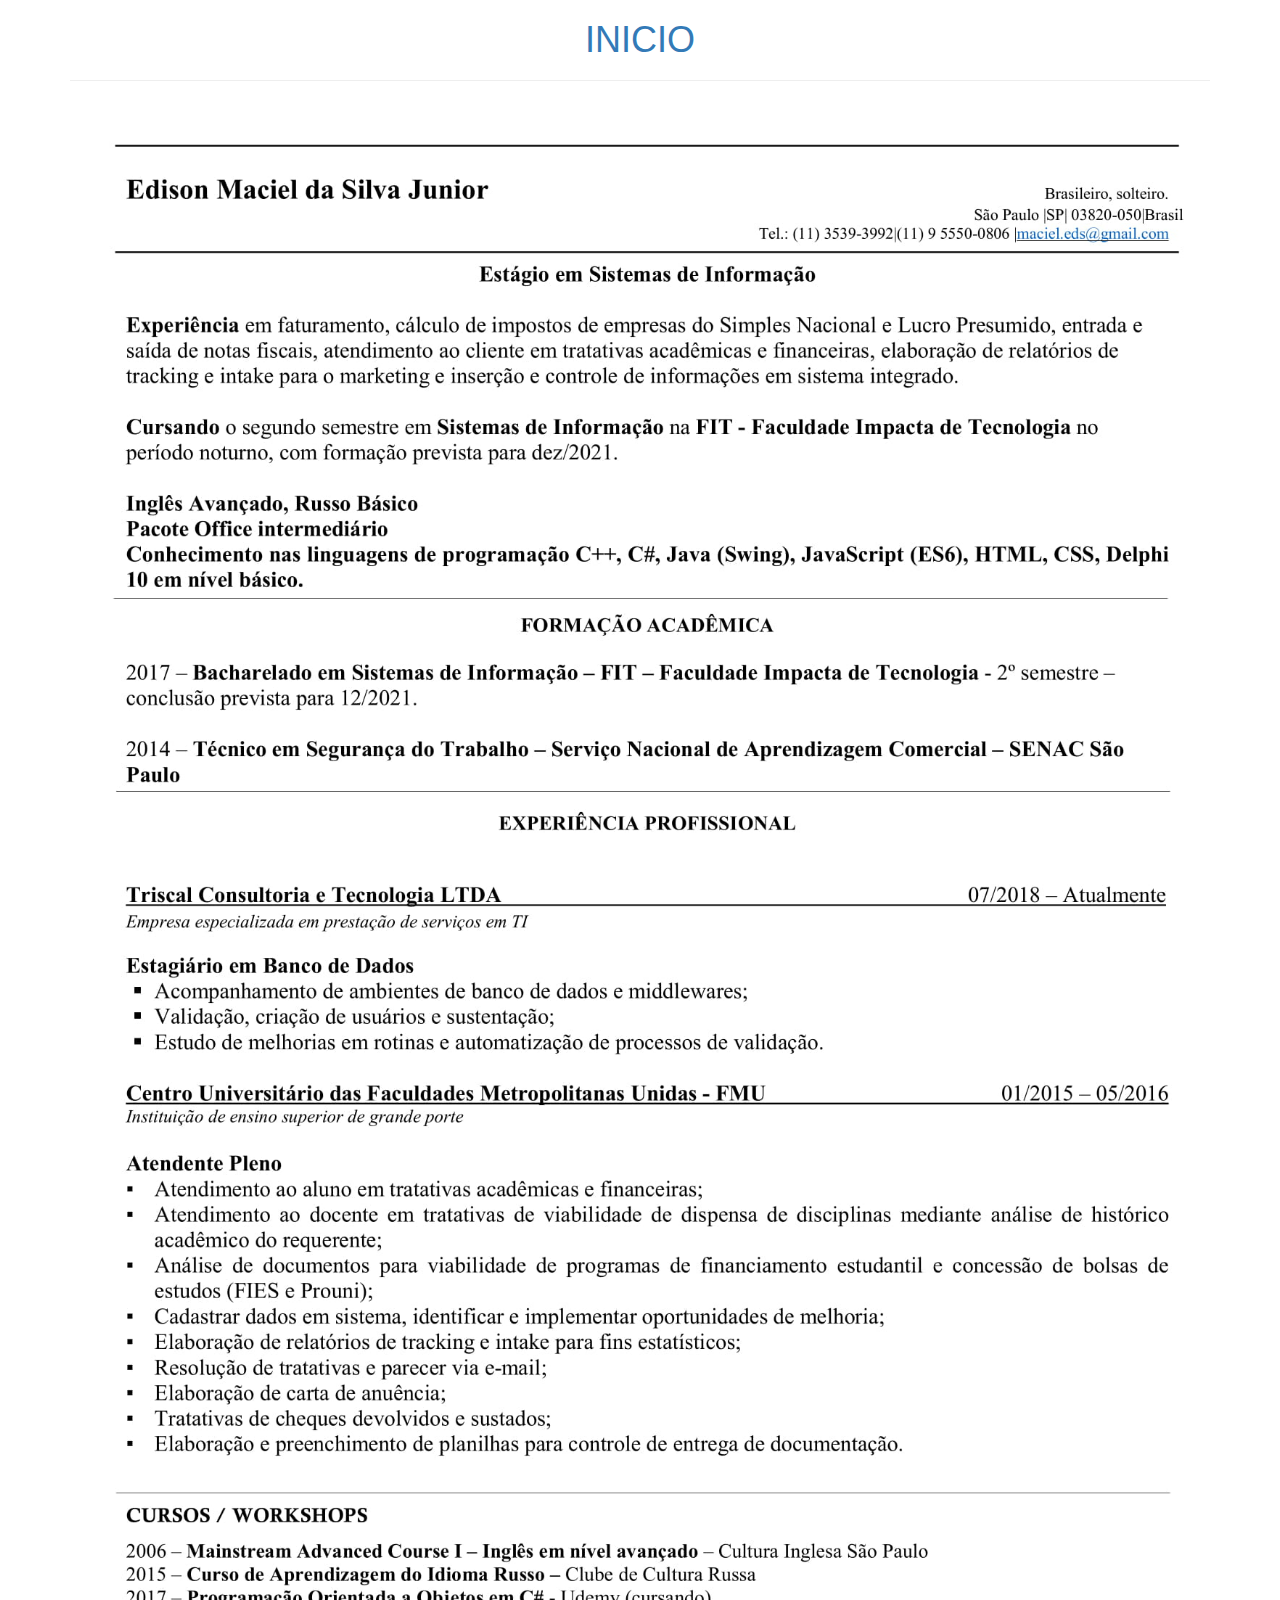
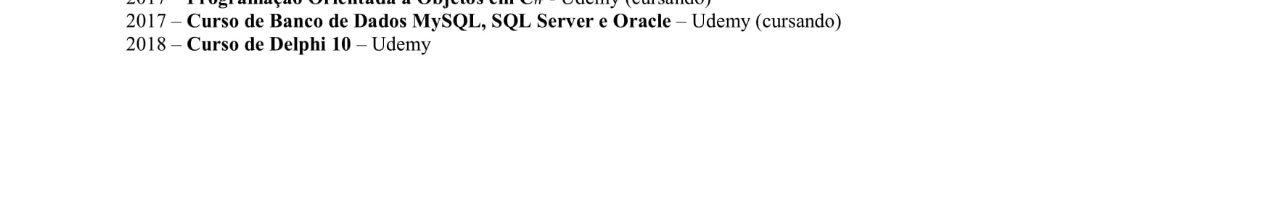
<file: edison.html>
<!DOCTYPE html>
<html lang="en">
    <head>
        <meta charset="utf-8">
        <meta http-equiv="X-UA-Compatible" content="IE=edge">
        <meta name="viewport" content="width=device-width, initial-scale=1">
        <meta name="description" content="">
        <meta name="author" content="">
            
        <title>AC06 - Devops</title>
            
        <!-- Bootstrap core CSS -->
        <link href="css/bootstrap.min.css" rel="stylesheet">
    </head>
<body>
        <div class="navbar-wrapper">
                <div class="container">
                    <a href="index.html"><h1>INICIO</h1></a>
                    <hr/>
                </div>
              </div>
          
    <img src="img/edison.jpg"width=1200 />
</body>
</html>
</file>
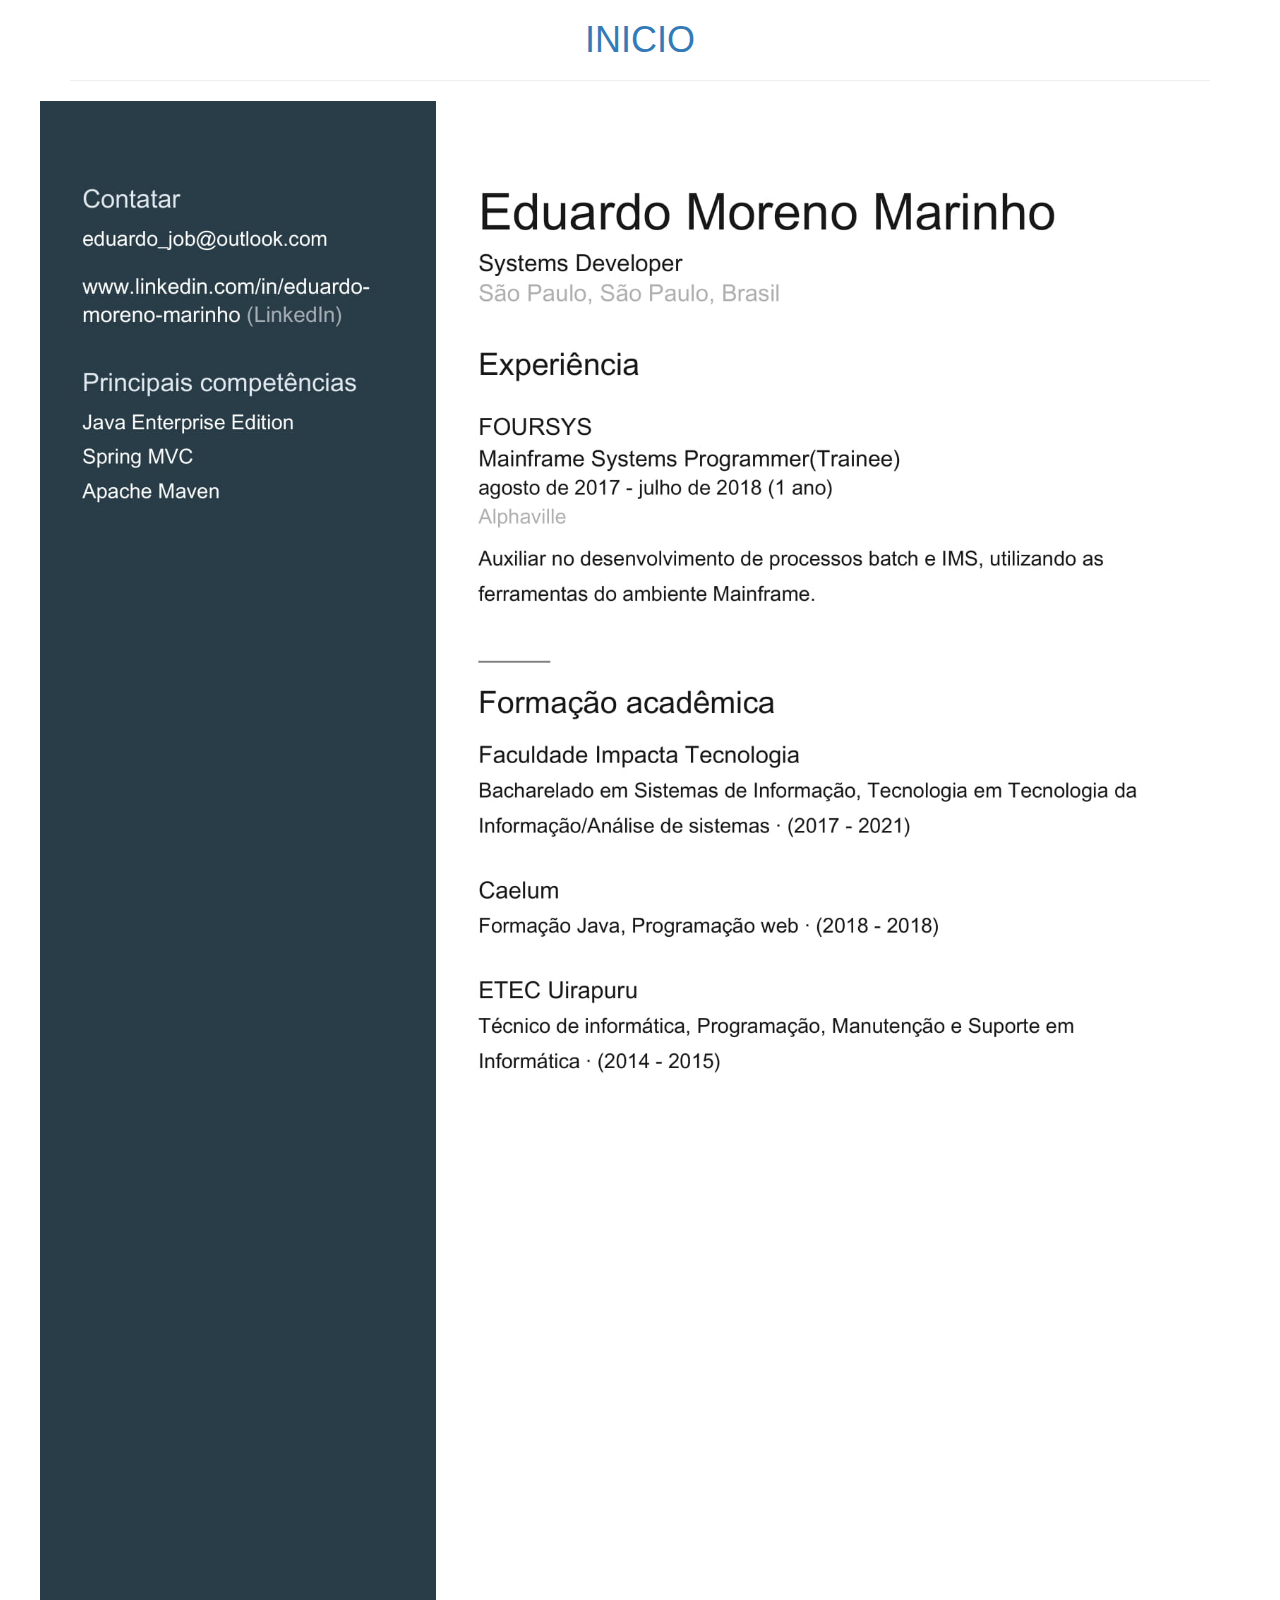
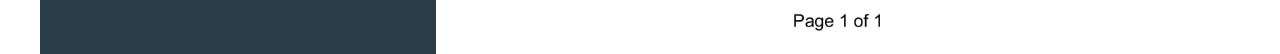
<file: eduardo.html>
<!DOCTYPE html>
<html lang="en">
    <head>
        <meta charset="utf-8">
        <meta http-equiv="X-UA-Compatible" content="IE=edge">
        <meta name="viewport" content="width=device-width, initial-scale=1">
        <meta name="description" content="">
        <meta name="author" content="">
            
        <title>AC06 - Devops</title>
            
        <!-- Bootstrap core CSS -->
        <link href="css/bootstrap.min.css" rel="stylesheet">
    </head>
<body>
        <div class="navbar-wrapper">
                <div class="container">
                    <a href="index.html"><h1>INICIO</h1></a>
                    <hr/>
                </div>
              </div>
          
    <img src="img/eduardo.jpg"width=1200 />
</body>
</html>
</file>
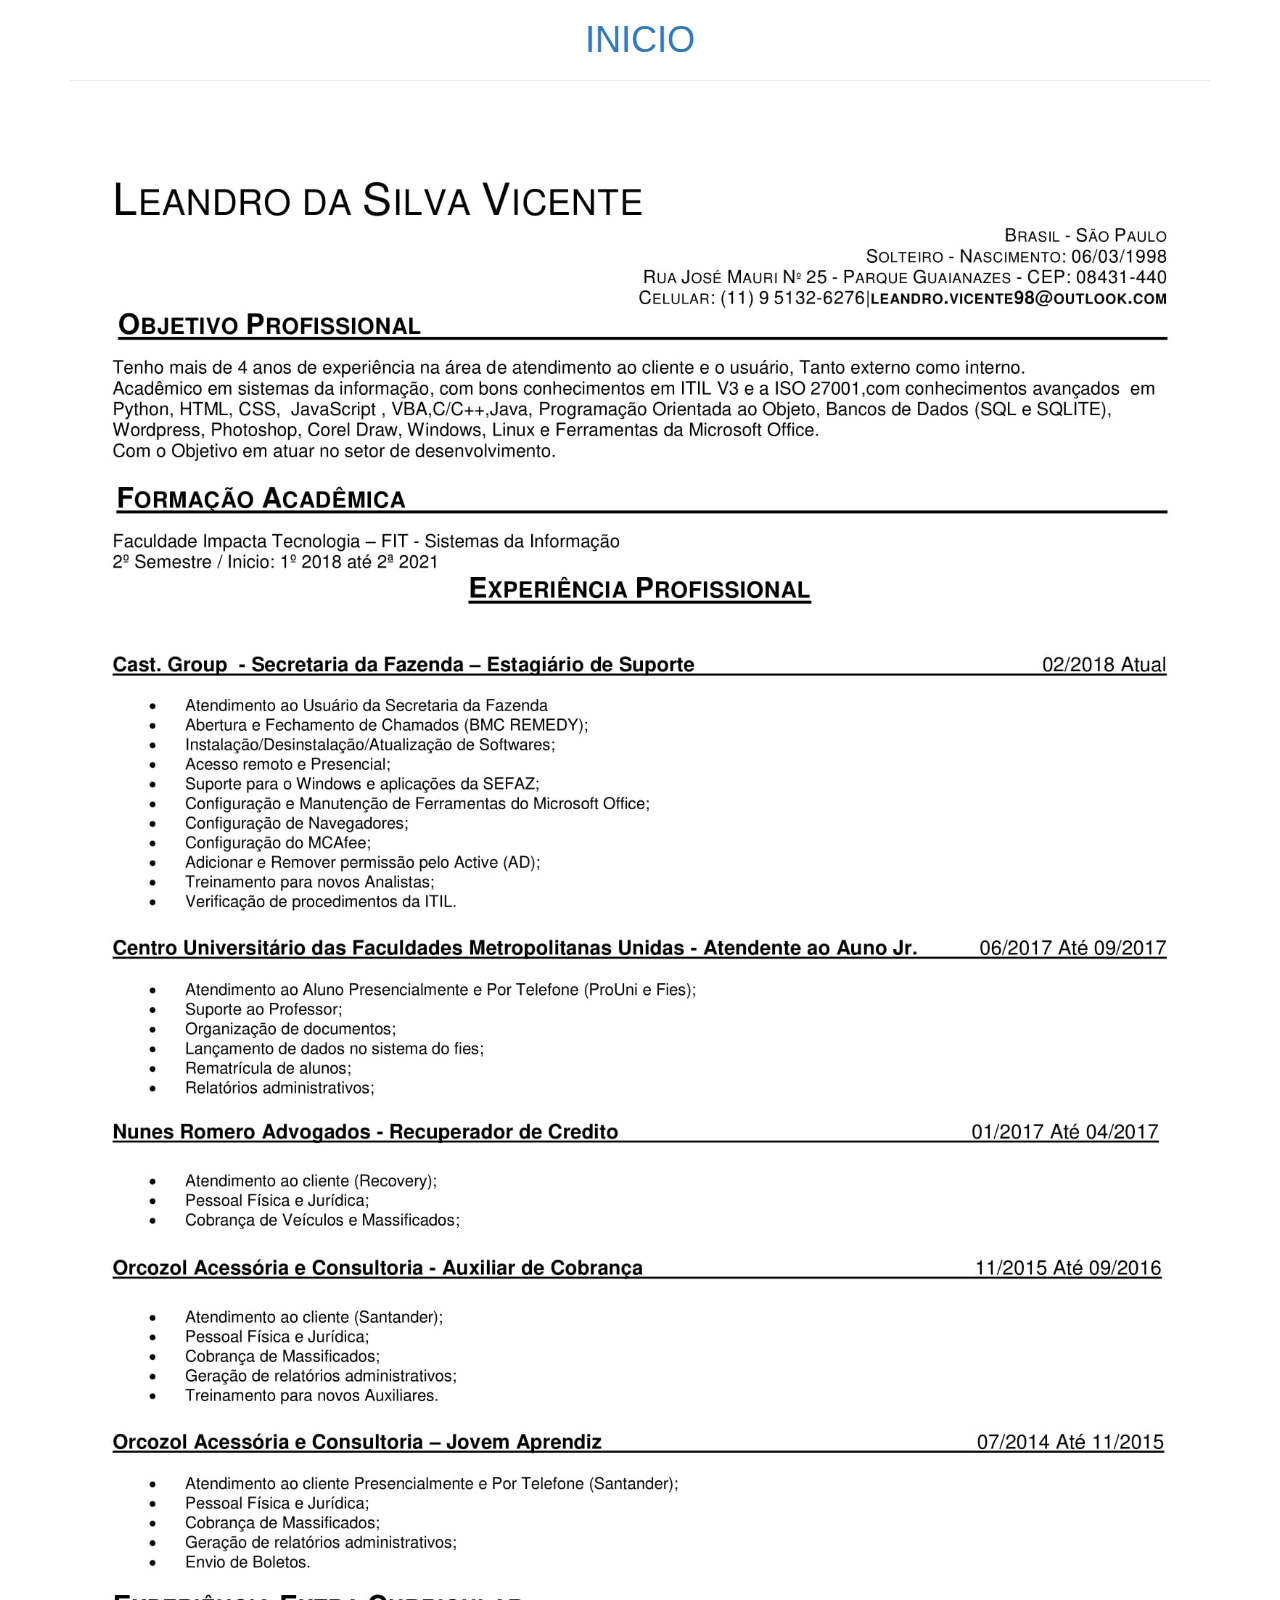
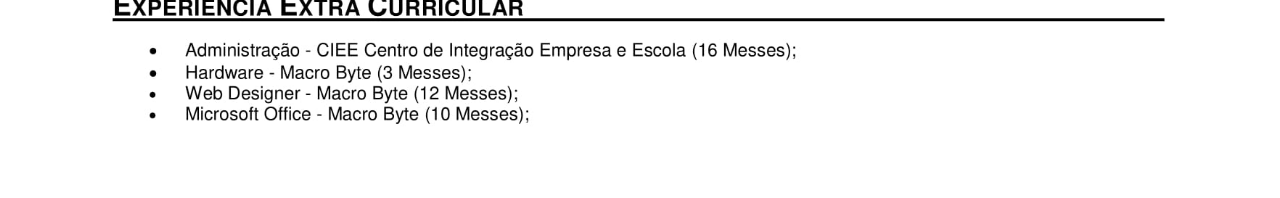
<file: leandro.html>
<!DOCTYPE html>
<html lang="en">
    <head>
        <meta charset="utf-8">
        <meta http-equiv="X-UA-Compatible" content="IE=edge">
        <meta name="viewport" content="width=device-width, initial-scale=1">
        <meta name="description" content="">
        <meta name="author" content="">
            
        <title>AC06 - Devops</title>
            
        <!-- Bootstrap core CSS -->
        <link href="css/bootstrap.min.css" rel="stylesheet">
    </head>
<body>
        <div class="navbar-wrapper">
                <div class="container">
                    <a href="index.html"><h1>INICIO</h1></a>
                    <hr/>
                </div>
              </div>
          
    <img src="img/Leandro Vicente.jpg"width=1200 />
</body>
</html>
</file>
